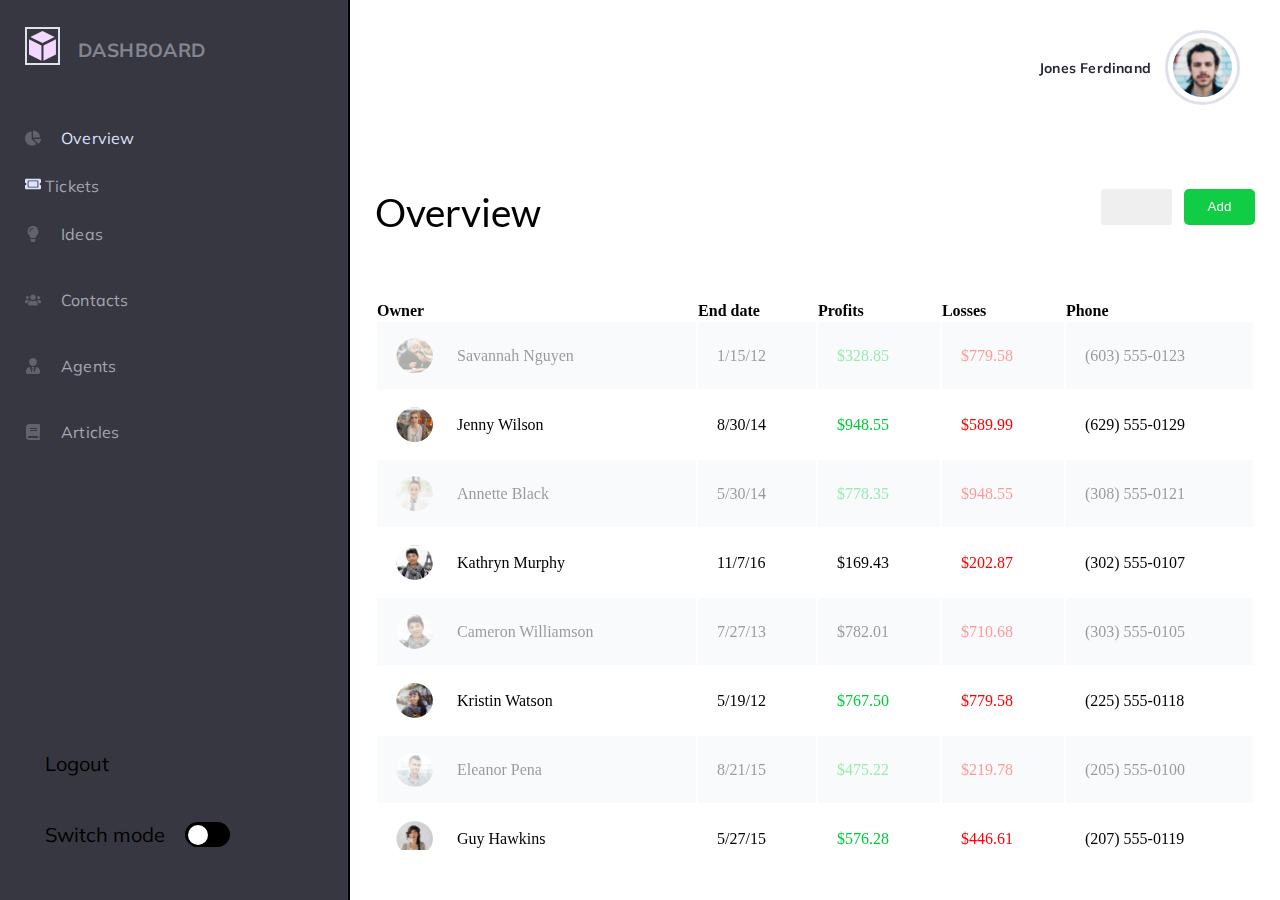
<file: index.html>
<!DOCTYPE html>
<html lang="en">

<head>
  <meta charset="UTF-8" />
  <meta name="viewport" content="width=device-width, initial-scale=1.0" />
  <title>ADMIN PANEL</title>
  <link rel="stylesheet" href="https://cdnjs.cloudflare.com/ajax/libs/font-awesome/6.4.2/css/all.min.css"
    integrity="sha512-z3gLpd7yknf1YoNbCzqRKc4qyor8gaKU1qmn+CShxbuBusANI9QpRohGBreCFkKxLhei6S9CQXFEbbKuqLg0DA=="
    crossorigin="anonymous" referrerpolicy="no-referrer" />
  <link rel="stylesheet" href="css/style.css" />

</head>

<body>
  <aside>
    <div class="top-aside">
      <div class="aside-logo">
        <div class="logo_main">
          <a href="#">
            <img class="logo__area" src="images/Logo.svg" alt="image-logo">
          </a>
        </div>
        <div class="dshboard">
          <p class="dash-board">Dashboard</p>
        </div>
      </div>
      <ul class="top-aside-list">
        <li class="aside-item">
          <a href="#" class="aside-link">
            <img src="images/1. overview.svg" alt="">
            <span class="link-texts-one">
              Overview
            </span>
          </a>
        </li>
        <li class="aside-item">
          <a href="#">
            <img src="images/2. tickets.svg" alt="image">
          </a>
          <i></i>
          <span class="link-texts">
            Tickets
          </span>
          </a>
        </li>
        <li class="aside-item">
          <a href="#" class="aside-link">
            <img src="images/3. ideas.svg" alt="image">
            <span class="link-texts">
              Ideas
            </span>
          </a>
        </li>
        <li class="aside-item">
          <a href="#" class="aside-link">
            <img src="images/4. contacts.svg" alt="image">
            <span class="link-texts">
              Contacts
            </span>
          </a>
        </li>
        <li class="aside-item">
          <a href="#" class="aside-link">
            <img src="images/5. agents.svg" alt="image">
            <span class="link-texts">
              Agents
            </span>
          </a>
        </li>
        <li class="aside-item">
          <a href="#" class="aside-link">
            <img src="images/6. articles.svg" alt="image">
            <span class="link-texts">
              Articles
            </span>
          </a>
        </li>
      </ul>
    </div>
    <div class="bottom-aside">
      <ul class="bottom-aside-list">
        <li class="aside-item">
          <a href="#" class="aside-link">
            <i class="fa-solid fa-arrow-right-from-bracket"></i>
            <span>Logout</span>
          </a>
        </li>
        <li class="aside-item">
          <a href="#" class="aside-link">
            <i class="fa-regular fa-moon"></i>
            <span>Switch mode</span>
            <input type="checkbox" class="switch" />
          </a>
        </li>
      </ul>
    </div>
  </aside>
  <header class="header">
    <div class="header__navbar">
      <div class="icon_main">
        <button class="hamburger">
          <i class="fa-solid fa-bars"></i>
        </button>
      </div>
      <a href="#" class="header__navbar-link">
        <span>Jones Ferdinand</span>
        <img class="nav__link-pic" src="images/m header.svg" alt="image">
      </a>
    </div>
  </header>
  <main>
    <div class="main__top">
      <div class="container">
        <div class="main__header">
          <h2 class="main__heading">
            Overview
          </h2>
          <div class="btn-group">
            <button class="btn btn-dot"><i class="fa-solid fa-ellipsis fa-rotate-180"></i></button>
            <button class="btn btn-add">Add</button>
          </div>
        </div>
        <div class="main__table">
          <table class="table">
            <thead>
              <tr class="personal_information">
                <th style="text-align: left;">Owner</th>
                <th style="text-align: left;">End date</th>
                <th style="text-align: left;">Profits</th>
                <th style="text-align: left;">Losses</th>
                <th style="text-align: left;">Phone</th>
              </tr>
            </thead>
            <tbody>
              <tr class=" row_one">
                <td class="pad_top">
                  <img src="images/savannah_image.svg" alt="image">
                  <span class="names_area">Savannah Nguyen</span>
                </td>
                <td>1/15/12</td>
                <td class="red_area">$328.85</td>
                <td class="green_area">$779.58</td>
                <td>(603) 555-0123</td>
              </tr>
              <tr>
                <td class="pad_top">
                  <img src="images/jenny_image.svg" alt="image">
                  <span class="names_area">Jenny Wilson</span>
                </td>
                <td>8/30/14</td>
                <td class="red_area">$948.55</td>
                <td class="green_area">$589.99</td>
                <td>(629) 555-0129</td>
              </tr>
              <tr>
                <td class="pad_top">
                  <img src="images/annette_image.svg" alt="image">
                  <span class="names_area">Annette Black</span>
                </td>
                <td>5/30/14</td>
                <td class="red_area">$778.35</td>
                <td class="green_area">$948.55</td>
                <td>(308) 555-0121</td>
              </tr>
              <tr>
                <td class="pad_top">
                  <img src="images/kathryn__image.svg" alt="image">
                  <span class="names_area">Kathryn Murphy</span>
                </td>
                <td>11/7/16</td>
                <td class="read_area">$169.43</td>
                <td class="green_area">$202.87</td>
                <td>(302) 555-0107</td>
              </tr>
              <tr>
                <td class="pad_top">
                  <img src="images/cameron_image.svg" alt="image">
                  <span class="names_area">Cameron Williamson</span>
                </td>
                <td>7/27/13</td>
                <td class="read_area">$782.01</td>
                <td class="green_area">$710.68</td>
                <td>(303) 555-0105</td>
              </tr>
              <tr>
                <td class="pad_top">
                  <img src="images/kristin_image.svg" alt="image">
                  <span class="names_area">Kristin Watson</span>
                </td>
                <td>5/19/12</td>
                <td class="red_area">$767.50</td>
                <td class="green_area">$779.58</td>
                <td>(225) 555-0118</td>
              </tr>
              <tr>
                <td class="pad_top">
                  <img src="images/eleanor_image.svg" alt="image">
                  <span class="names_area">Eleanor Pena</span>
                </td>
                <td>8/21/15</td>
                <td class="red_area">$475.22</td>
                <td class="green_area">$219.78</td>
                <td>(205) 555-0100</td>
              </tr>
              <tr>
                <td class="pad_top">
                  <img src="images/guy_image.svg" alt="image">
                  <span class="names_area">Guy Hawkins</span>
                </td>
                <td>5/27/15</td>
                <td class="red_area">$576.28</td>
                <td class="green_area">$446.61</td>
                <td>(207) 555-0119</td>
              </tr>
              <tr>
                <td class="pad_top">
                  <img src="images/brooklyn_image.svg" alt="image">
                  <span class="names_area">Brooklyn Simmons</span>
                </td>
                <td>3/4/16</td>
                <td class="red_area">$219.78</td>
                <td class="green_area">$928.41</td>
                <td>(201) 555-0124</td>
              </tr>
              <tr>
                <td class="pad_top">
                  <img src="images/brooklyn_image.svg" alt="image">
                  <span class="names_area">Robert Fox</span>
                </td>
                <td>4/4/18</td>
                <td class="red_area">$202.87</td>
                <td class="green_area">$275.43</td>
                <td>(684) 555-0102</td>
              </tr>
            </tbody>
            <tfoot></tfoot>
          </table>
        </div>
      </div>
    </div>
  </main>
  <script src="js/main.js"></script>
</body>

</html>
</file>
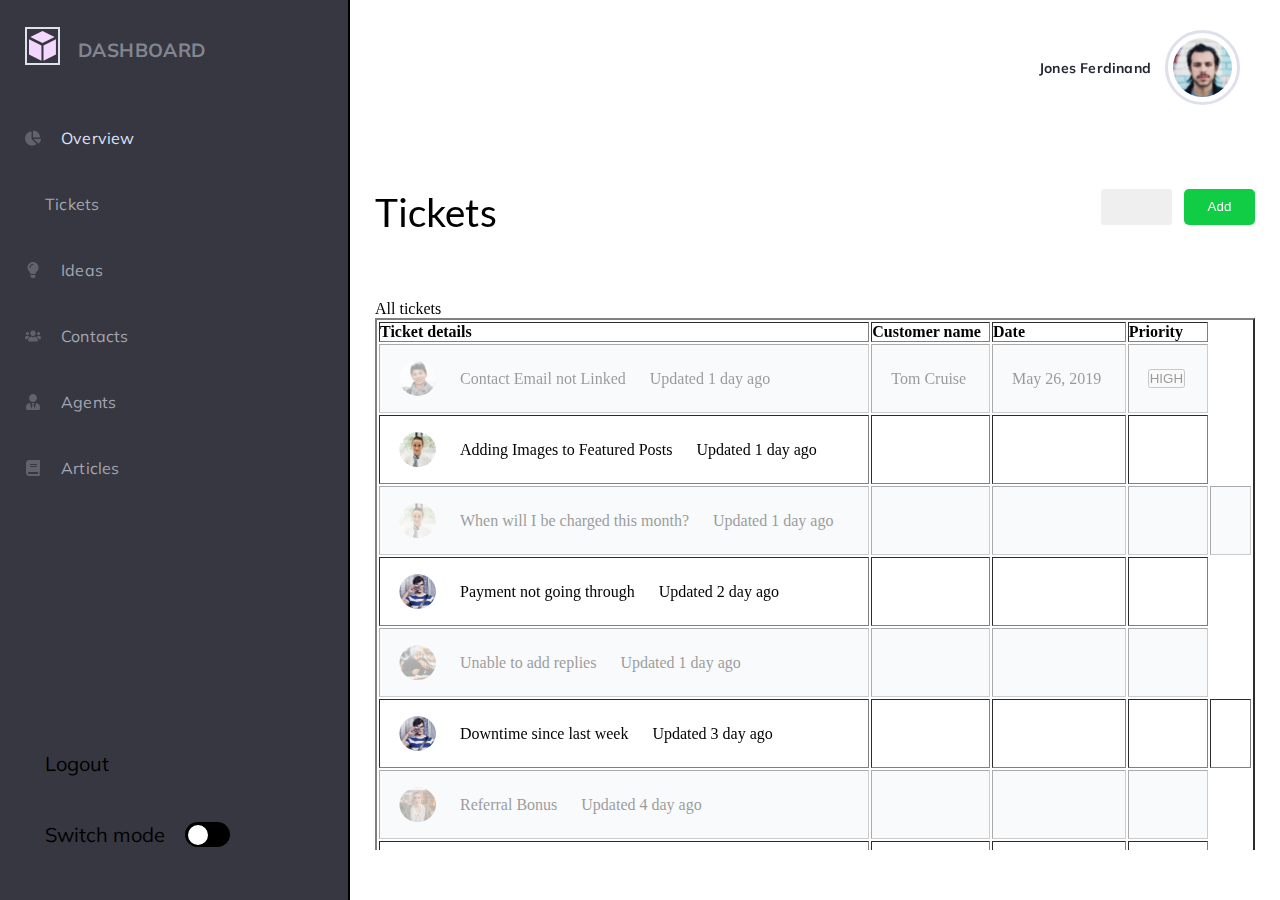
<file: pages/secon_page.html>
<!DOCTYPE html>
<html lang="en">

<head>
    <meta charset="UTF-8" />
    <meta name="viewport" content="width=device-width, initial-scale=1.0" />
    <title>ADMIN PANEL</title>
    <link rel="stylesheet" href="https://cdnjs.cloudflare.com/ajax/libs/font-awesome/6.4.2/css/all.min.css"
        integrity="sha512-z3gLpd7yknf1YoNbCzqRKc4qyor8gaKU1qmn+CShxbuBusANI9QpRohGBreCFkKxLhei6S9CQXFEbbKuqLg0DA=="
        crossorigin="anonymous" referrerpolicy="no-referrer" />
    <link rel="stylesheet" href="../css/style.css   " />

</head>

<body>
    <aside>
        <div class="top-aside">
            <div class="aside-logo">
                <div class="logo_main">
                    <a href="#">
                        <img class="logo__area" src="../images/Logo.svg" alt="image-logo">
                    </a>
                </div>
                <div class="dshboard">
                    <p class="dash-board">Dashboard</p>
                </div>
            </div>
            <ul class="top-aside-list">
                <li class="aside-item">
                    <a href="#" class="aside-link">
                        <img src="../images/1. overview.svg" alt="">
                        <span class="link-texts-one">
                            Overview
                        </span>
                    </a>
                </li>
                <li class="aside-item">
                    <a href="#" class="aside-link">
                        <i></i>
                        <span class="link-texts">
                            Tickets
                        </span>
                    </a>
                </li>
                <li class="aside-item">
                    <a href="#" class="aside-link">
                        <img src="../images/3. ideas.svg " alt="image">
                        <span class="link-texts">
                            Ideas
                        </span>
                    </a>
                </li>
                <li class="aside-item">
                    <a href="#" class="aside-link">
                        <img src="../images/4. contacts.svg " alt="image">
                        <span class="link-texts">
                            Contacts
                        </span>
                    </a>
                </li>
                <li class="aside-item">
                    <a href="#" class="aside-link">
                        <img src="../images/5. agents.svg " alt="image">
                        <span class="link-texts">
                            Agents
                        </span>
                    </a>
                </li>
                <li class="aside-item">
                    <a href="#" class="aside-link">
                        <img src="../images/6. articles.svg " alt="image">
                        <span class="link-texts">
                            Articles
                        </span>
                    </a>
                </li>
            </ul>
        </div>
        <div class="bottom-aside">
            <ul class="bottom-aside-list">
                <li class="aside-item">
                    <a href="#" class="aside-link">
                        <i class="fa-solid fa-arrow-right-from-bracket"></i>
                        <span>Logout</span>
                    </a>
                </li>
                <li class="aside-item">
                    <a href="#" class="aside-link">
                        <i class="fa-regular fa-moon"></i>
                        <span>Switch mode</span>
                        <input type="checkbox" class="switch" />
                    </a>
                </li>
            </ul>
        </div>
    </aside>
    <header class="header">
        <div class="header__navbar">
            <div class="icon_main">
                <button class="hamburger">
                    <i class="fa-solid fa-bars"></i>
                </button>
            </div>
            <a href="#" class="header__navbar-link">
                <span>Jones Ferdinand</span>
                <img class="nav__link-pic" src="../images/m header.svg " alt="image">
            </a>
        </div>
    </header>
    <main>
        <div class="main__top">
            <div class="container">
                <div class="main__header">
                    <h2 class="main__heading">
                        Tickets
                    </h2>
                    <div class="btn-group">
                        <button class="btn btn-dot"><i class="fa-solid fa-ellipsis fa-rotate-180"></i></button>
                        <button class="btn btn-add">Add</button>
                    </div>

                </div>
                <p class="ticket">
                    All tickets
                </p>
            </div>
            <div class="main__table">
                <table class="table" border="2">
                    <thead>
                        <tr>
                            <th style="text-align: left;">Ticket details</th>
                            <th style="text-align: left;">Customer name</th>
                            <th style="text-align: left;">Date</th>
                            <th style="text-align: left;">Priority</th>

                        </tr>
                    </thead>
                    <tbody>
                        <tr>
                            <td class="pad_top">
                                <img src="../images/cameron_image.svg " alt="image">
                                <span>Contact Email not Linked</span>
                                <span class="black_board">
                                    Updated 1 day ago
                                </span>
                            </td>
                            <td>Tom Cruise</td>
                            <td>May 26, 2019</td>
                            <td class="">
                                <button>HIGH</button>
                            </td>

                        </tr>
                        <tr>
                            <td class="pad_top">
                                <img src="../images/annette_image.svg" alt="image">
                                <span>Adding Images to Featured Posts</span>
                                <span class="black_board">
                                    Updated 1 day ago
                                </span>
                            </td>
                            <td></td>
                            <td></td>
                            <td></td>
                            </td>
                        </tr>
                        <tr>
                            <td class="pad_top">
                                <img src="../images/annette_image.svg " alt="image">
                                <span>When will I be charged this month?</span>
                                <span class="black_board">
                                    Updated 1 day ago
                                </span>
                            </td>
                            <td></td>
                            <td></td>
                            <td></td>
                            <td></td>
                        </tr>
                        <tr>
                            <td class="pad_top">
                                <img src="../images/robert_image.svg" alt="image">
                                <span>Payment not going through</span>
                                <span class="black_board">
                                    Updated 2 day ago
                                </span>
                            </td>
                            <td></td>
                            <td></td>
                            <td></td>
                        </tr>
                        <tr>
                            <td class="pad_top">
                                <img src="../images/savannah_image.svg " alt="image">
                                <span>Unable to add replies</span>
                                <span class="black_board">
                                    Updated 1 day ago
                                </span>
                            </td>
                            <td></td>
                            <td></td>
                            <td< /td>
                                <td></td>
                        </tr>
                        <tr>
                            <td class="pad_top">
                                <img src="../images/robert_image.svg " alt="image">
                                <span>Downtime since last week</span>
                                <span class="black_board">
                                    Updated 3 day ago
                                </span>
                            </td>
                            <td></td>
                            <td></td>
                            <td></td>
                            <td></td>
                        </tr>
                        <tr>
                            <td class="pad_top">
                                <img src="../images/jenny_image.svg " alt="image">
                                <span>Referral Bonus</span>
                                <span class="black_board">
                                    Updated 4 day ago
                                </span>
                            </td>
                            <td< /td>
                                <td></td>
                                <td></td>
                                <td></td>
                        </tr>
                        <tr>
                            <td class="pad_top">
                                <img src="../images/kathryn__image.svg " alt="image">
                                <span>How do I change my password? </span>
                                <span class="black_board">
                                    Updated 6 day ago
                                </span>
                            </td>
                            <td< /td>
                                <td></td>
                                <td></td>
                                <td></td>
                        </tr>
                    </tbody>
                    <tfoot></tfoot>
                </table>
            </div>
        </div>
        </div>
    </main>
    <script src="../js/main.js"></script>
</body>

</html>
</file>
<file: css/style.css>
/* mulish-regular - latin */
@font-face {
  font-display: swap; /* Check https://developer.mozilla.org/en-US/docs/Web/CSS/@font-face/font-display for other options. */
  font-family: 'Mulish';
  font-style: normal;
  font-weight: 400;
  src: url('../fonts/mulish-v13-latin-regular.woff2') format('woff2'); /* Chrome 36+, Opera 23+, Firefox 39+, Safari 12+, iOS 10+ */
}
/* mulish-700 - latin */
@font-face {
  font-display: swap; /* Check https://developer.mozilla.org/en-US/docs/Web/CSS/@font-face/font-display for other options. */
  font-family: 'Mulish';
  font-style: normal;
  font-weight: 700;
  src: url('../fonts/mulish-v13-latin-700.woff2') format('woff2'); /* Chrome 36+, Opera 23+, Firefox 39+, Safari 12+, iOS 10+ */
}

/* lato-regular - latin */
@font-face {
  font-display: swap; /* Check https://developer.mozilla.org/en-US/docs/Web/CSS/@font-face/font-display for other options. */
  font-family: 'Lato';
  font-style: normal;
  font-weight: 400;
  src: url('../fonts/lato-v24-latin-regular.woff2') format('woff2'); /* Chrome 36+, Opera 23+, Firefox 39+, Safari 12+, iOS 10+ */
}
/* lato-700 - latin */
@font-face {
  font-display: swap; /* Check https://developer.mozilla.org/en-US/docs/Web/CSS/@font-face/font-display for other options. */
  font-family: 'Lato';
  font-style: normal;
  font-weight: 700;
  src: url('../fonts/lato-v24-latin-700.woff2') format('woff2'); /* Chrome 36+, Opera 23+, Firefox 39+, Safari 12+, iOS 10+ */
}

* {
  margin: 0;
  padding: 0;
}

*,
*::after,
*::before {
  box-sizing: border-box;
}

ul {
  list-style-type: none;
}

a {
  text-decoration: none;
}

button {
  cursor: pointer;
}

:root {
  --aside-width: 350px;
  --header-height: 100px;
  --footer-height: 50px;
  --padding: 25px;
  --site_latofonts: 'Lato';
  --site-mulishFonts:'Mulish';
  --switch-size: 20px;
  --switch-padding: 2.5px;
  --switch-height: calc(var(--switch-size) + 2 * var(--switch-padding));
  --switch-transition: 0.5s;
  --switch-bg-color: white;
  --switch-parent-color: black;
  --grayscale-gray: #9FA2B4;
}

aside {
  font-family: var( --site-mulishFonts);
  position: fixed;
  display: flex;
  flex-direction: column;
  justify-content: space-between;
  width: var(--aside-width);
  height: 100vh;
  border-right: 2px solid black;
  overflow-y: auto;
  overflow-x: hidden;
  transition: 0.5s;
}

.top-aside-list,
.aside-logo {
  padding-left: var(--padding);
  padding-right: var(--padding);
}

.bottom-aside-list {
  padding: var(--padding);
}

.aside-logo {
  display: flex;
  align-items: center;
  height: var(--header-height);
  font-size: 30px;
  text-transform: uppercase;
}



.aside-item {
  margin: 10px 0;
}

.aside-link {
  display: flex;
  gap: 20px;
  padding: 18px 0px;
  white-space: nowrap;
  font-size: 20px;
  color: black;
}
.aside-link > i{
  color:white;
  font-size: 30px;
}
.aside-link:hover{
  background-color: var(--grayscale-gray);
  opacity: 0.08;


}
.aside-link span {
  transition: 0.5s;
}
.aside.close .aside-link > i{
  font-size: 45px;
  color: #00CA39;
}
.aside.close > .top-aside-list > .aside-item:hover .aside-link{
  background-color: transparent;
  opacity: 0;
}
aside.close .aside-link span {
  opacity: 0;
}

.switch {
  height: var(--switch-height);
  width: calc(2 * var(--switch-size) + 2 * var(--switch-padding));
  padding: var(--switch-padding);
  border-radius: calc(var(--switch-height) / 2);
  appearance: none;
  transition: var(--switch-transition);
  background-color: var(--switch-parent-color);
}

.switch::after {
  content: "";
  display: inline-block;
  width: var(--switch-size);
  height: var(--switch-size);
  border-radius: 50%;
  transition: var(--switch-transition);
  background-color: var(--switch-bg-color);
}

.switch:checked {
  background-color: var(--switch-bg-color);
}

.switch:checked::after {
  margin-left: var(--switch-size);
  background-color: var(--switch-parent-color);
}

aside.close,
aside.close ~ * {
  --aside-width: 80px;
}

header,
main,
footer {
  position: fixed;
  left: var(--aside-width);
  width: calc(100vw - var(--aside-width));
  padding: var(--padding);
  transition: 0.5s;
}

header {
  top: 0;
  height: var(--header-height);
}

.hamburger {
  border: none;
  background-color: transparent;
}

.hamburger i {
  font-size: 30px;
}

main {
  top: var(--header-height);
  height: calc(100vh - var(--header-height) - var(--footer-height));
  overflow: auto;
}

footer {
  bottom: 0;
  height: var(--footer-height);
  border-top: 2px solid black;
}

.dark * {
  background-color: black;
  color: white !important;
}

.dark header, .dark aside, .dark footer {
  border-color: white;
}

/*  aside style satrt */

aside{  
  background: var(--sidebar-bg, #363740);
}

.aside-logo{  
  display: flex;
  gap: 18px;
}

.logo__area{  
  width: 34.915px;
  padding: 2px;
  border: 2px solid #DFE0EB;

}

.dash-board{  
  color: var(--sidebar-gray, #A4A6B3);
/* Bold/19px */
--site-mulishFonts:'Mulish';
font-size: 19px;
font-style: normal;
font-weight: 700;
letter-spacing: 0.4px;
opacity: 0.7;
}

.link-texts-one{  
  width: 159px;
  color: var(--main-light-blue, #DDE2FF);
  /* Regular/16px */
  font-family: "Mulish";
  font-size: 16px;
  font-weight: 400;
  letter-spacing: 0.2px;
}


.link-texts{  
  width: 159px;
  color: var(--sidebar-gray, #A4A6B3);
  /* Regular/16px */
  font-family: "Mulish";
  font-size: 16px;
  font-weight: 400;
  letter-spacing: 0.2px;
}

/*  aside style end */

/* header style start */

.header{
  padding: 20px 30px;
}

.header__navbar{
  display: flex;
  width: 100%;
  justify-content: space-between;
  align-items: center;
  padding: 10px;
  }
  .header__navbar-link{
    display: flex;
    align-items: center;
    gap: 14px;
  }
  .header__navbar-link > span{
    color: var(--grayscale-black, #252733);
    text-align: right;
    font-family: var(--site-mulishFonts);
    font-size: 14px;
    font-style: normal;
    font-weight: 600;
    line-height: 20px; /* 142.857% */
    letter-spacing: 0.2px;
  }

  .nav__link-pic{
    border-radius: 50%;
    width: 75px;
    border:3px solid  #DFE0EB;
    padding: 5px;
    transition: all .9s;
  }
  .nav__link-pic:hover{
    transform: scale(1.2);
  }
/* header style end */

/* main style start */


.main__header{  
  display: flex;
  justify-content: space-between;
}

.main__heading{ 
  width: 180px;
height: 47px;
flex-shrink: 0;
color: #000;
font-family: "Lato";
font-size: 39px;
font-style: normal;
font-weight: 400;
line-height: normal;
}

.btn-group{ 
  display: flex;
  gap: 12px;

}

.btn-dot{
  width: 71.094px;
  height: 35.501px;
  flex-shrink: 0;
  border: none;
  border-radius: 3px;
}
.btn-dot:hover{
  transform: scale(1.2);
  transition: 0.5s;
  background-color: pink;
  color: black;
}

.btn-add{ 
  width: 71.094px;
  height: 35.501px;
  flex-shrink: 0;
  border-radius: 5px;
  background: #10CD45;
  border: none;
  color: #FFF;


}
.btn-add:hover{
  transform: scale(1.2);
  transition: 0.5s;
  background-color: pink;
  color: black;
}



.main__header{
  margin-bottom: 64px;
}

.main__table{ 
  margin-bottom: 44px;
}

table{
height: 500px;
width: 100%;
}

.thead > tr th{
  text-align: left;
}

.main__top{ 
  padding-top: 64px;
}


.row_one{ 
  margin-top: 44px;
}
tr td{
  padding: 16px 19px;
}


.pad_top{ 
  display: flex;
  align-items: center;
  gap: 24px;
}

table tbody tr:nth-child(odd){  
  height: 66px;
  padding: 24px 19px;
  z-index: -.0.9;
  opacity: 0.4;
  background: #EEF2F5;
}
.green_area{ 
  color: red;
}

.red_area{
  color: #00CA39;
}
.names-area{  
  color: #414141;
font-family: "Lato";
font-size: 14px;
font-weight: 500;
}

.personal_information{  
  margin-bottom: 20px;
}
</file>
